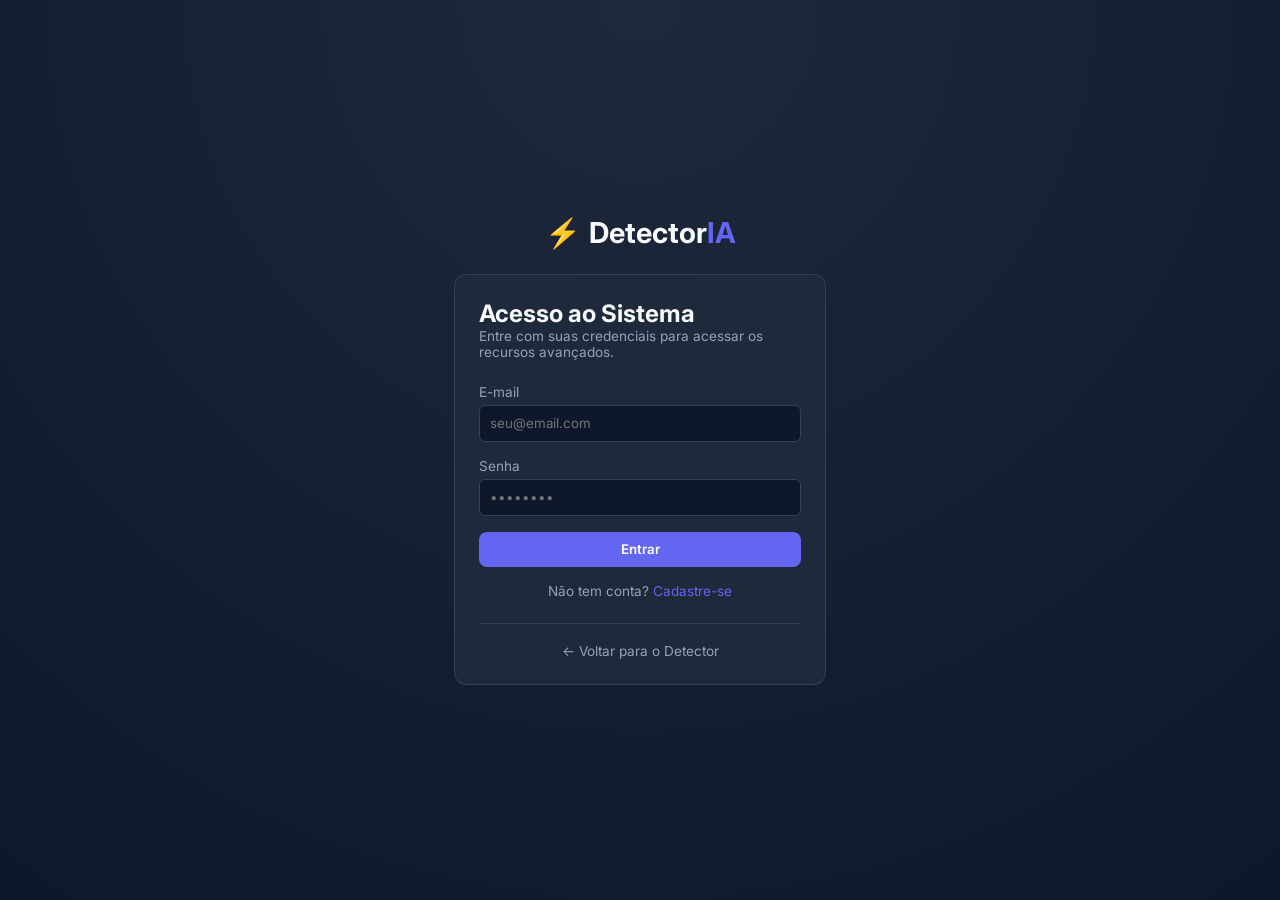
<file: login.html>
<!DOCTYPE html>
<html lang="pt-BR">
<head>
    <meta charset="UTF-8">
    <meta name="viewport" content="width=device-width, initial-scale=1.0">
    <title>DetectorIA - Acesso ao Sistema</title>
    <!-- Vincula o novo arquivo CSS -->
    <link rel="stylesheet" href="login.css">
    <link href="https://fonts.googleapis.com/css2?family=Inter:wght@400;500;600;700&display=swap" rel="stylesheet">
</head>
<body class="login-page-body">

    <div class="login-container">
        <div class="logo-container logo-login">
            <span class="logo-icon">⚡</span>
            <span class="logo-text">Detector<span class="highlight">IA</span></span>
        </div>

        <div class="card-box modal-card-standalone">
            <h2 id="auth-title">Acesso ao Sistema</h2>
            <p class="auth-subtitle">Entre com suas credenciais para acessar os recursos avançados.</p>
            
            <form id="form-auth" onsubmit="handleAuthSubmit(event)">
                <div id="register-fields" style="display: none;">
                    <div class="form-group">
                        <label for="auth-name">Nome Completo</label>
                        <input type="text" id="auth-name" class="form-control" placeholder="Seu nome completo">
                    </div>
                </div>

                <div class="form-group">
                    <label for="auth-email">E-mail</label>
                    <input type="email" id="auth-email" required class="form-control" placeholder="seu@email.com">
                </div>

                <div class="form-group">
                    <label for="auth-password">Senha</label>
                    <input type="password" id="auth-password" required class="form-control" placeholder="••••••••">
                </div>

                <div id="lgpd-consent" class="lgpd-checkbox" style="display: none;">
                    <input type="checkbox" id="auth-lgpd-check">
                    <label for="auth-lgpd-check">Concordo com os Termos e Tratamento de Dados (LGPD).</label>
                </div>

                <button type="submit" id="auth-btn-submit" class="btn-primary btn-full">Entrar</button>
            </form>
            
            <p class="auth-toggle">
                <span id="auth-toggle-text">Não tem conta?</span>
                <a href="#" id="auth-toggle-link" onclick="toggleAuthMode()">Cadastre-se</a>
            </p>

            <div class="login-back-link">
                <a href="index.html">← Voltar para o Detector</a>
            </div>
        </div>
    </div>

    <script src="script.js"></script>
</body>
</html>
</file>
<file: login.css>
@import url('style.css');

/* ESTILOS DA TELA DE LOGIN DEDICADA */
.login-page-body {
    justify-content: center;
    align-items: center;
    background: radial-gradient(circle at top, #1e293b 0%, #0f172a 100%);
}

.login-container {
    width: 100%;
    max-width: 420px;
    padding: 1.5rem;
}

.logo-login {
    justify-content: center;
    margin-bottom: 1.5rem;
    font-size: 1.8rem;
}

.modal-card-standalone {
    margin-bottom: 0;
}

.auth-subtitle {
    font-size: 0.85rem;
    color: var(--text-muted);
    margin-bottom: 1.5rem;
}

.login-back-link {
    margin-top: 1.5rem;
    text-align: center;
    border-top: 1px solid var(--border-color);
    padding-top: 1rem;
}

.login-back-link a {
    color: var(--text-muted);
    text-decoration: none;
    font-size: 0.85rem;
    transition: var(--transition);
}

.login-back-link a:hover {
    color: var(--text-main);
}
</file>
